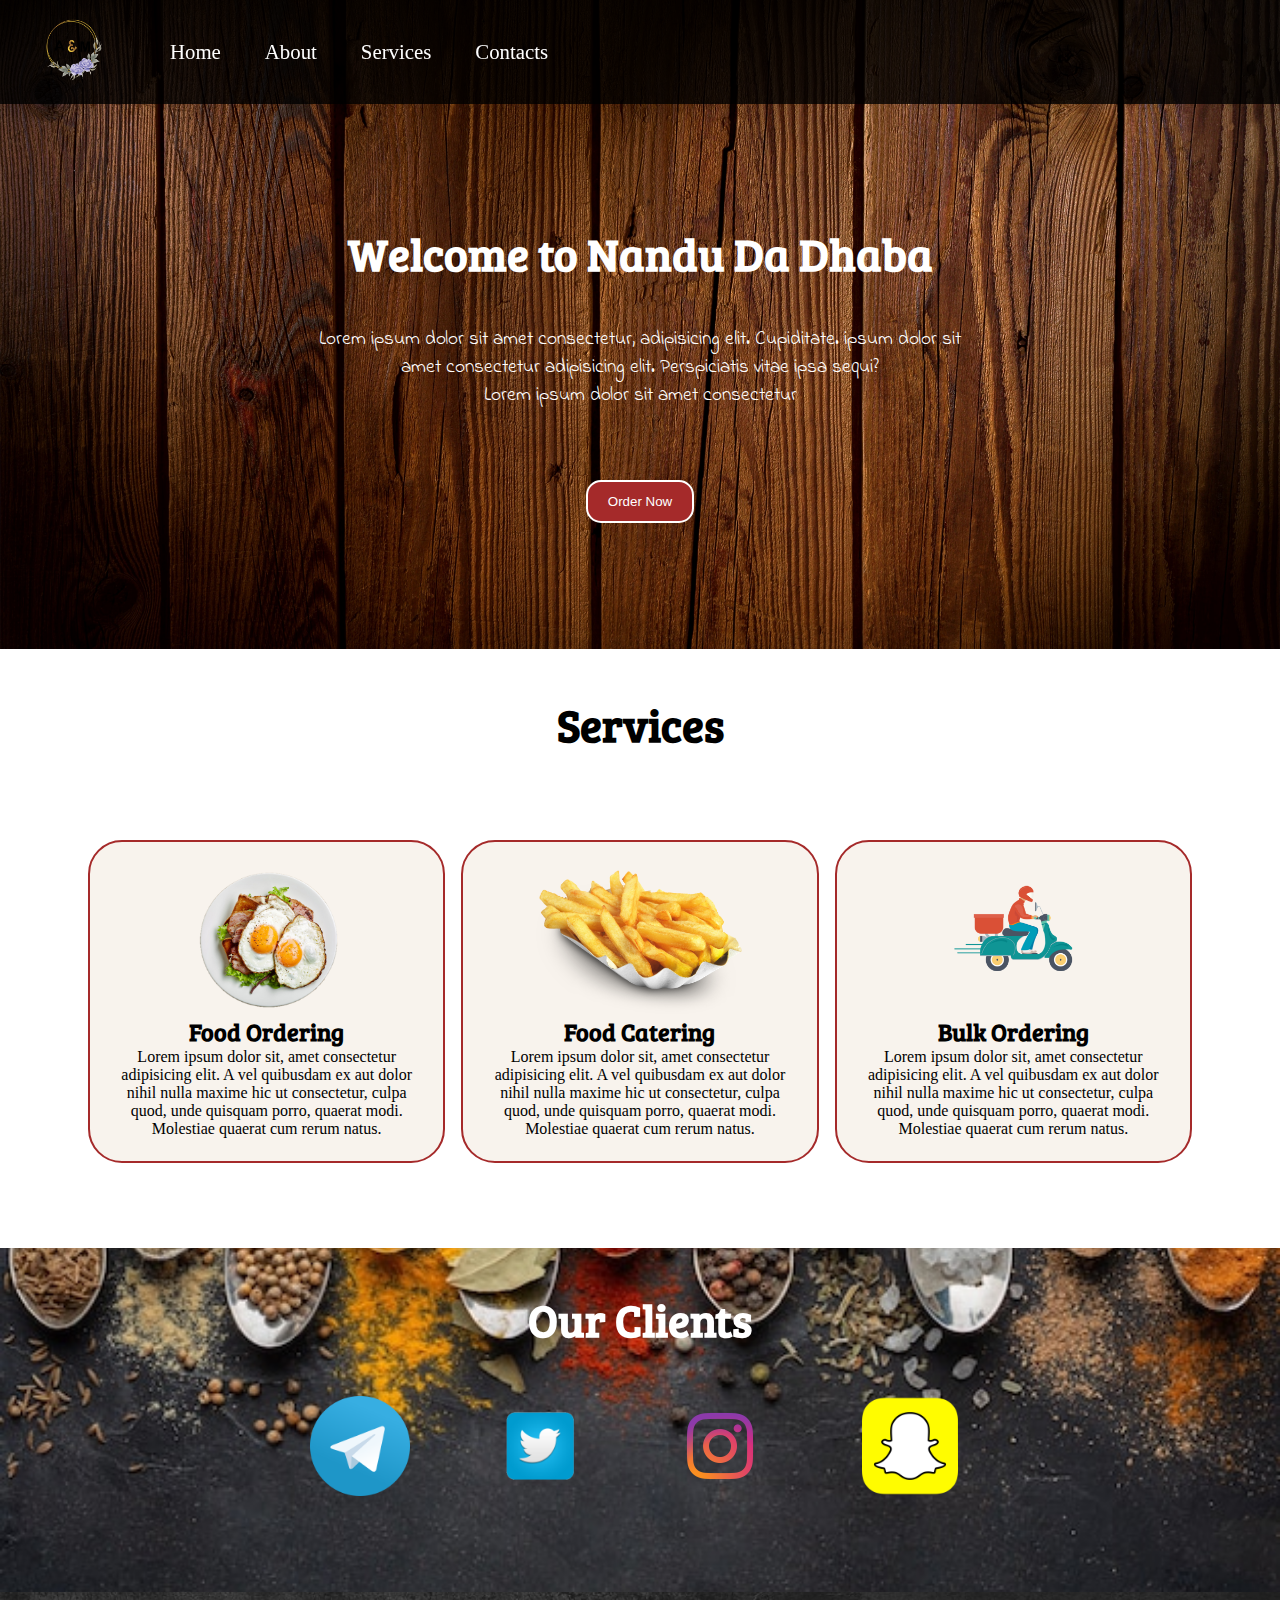
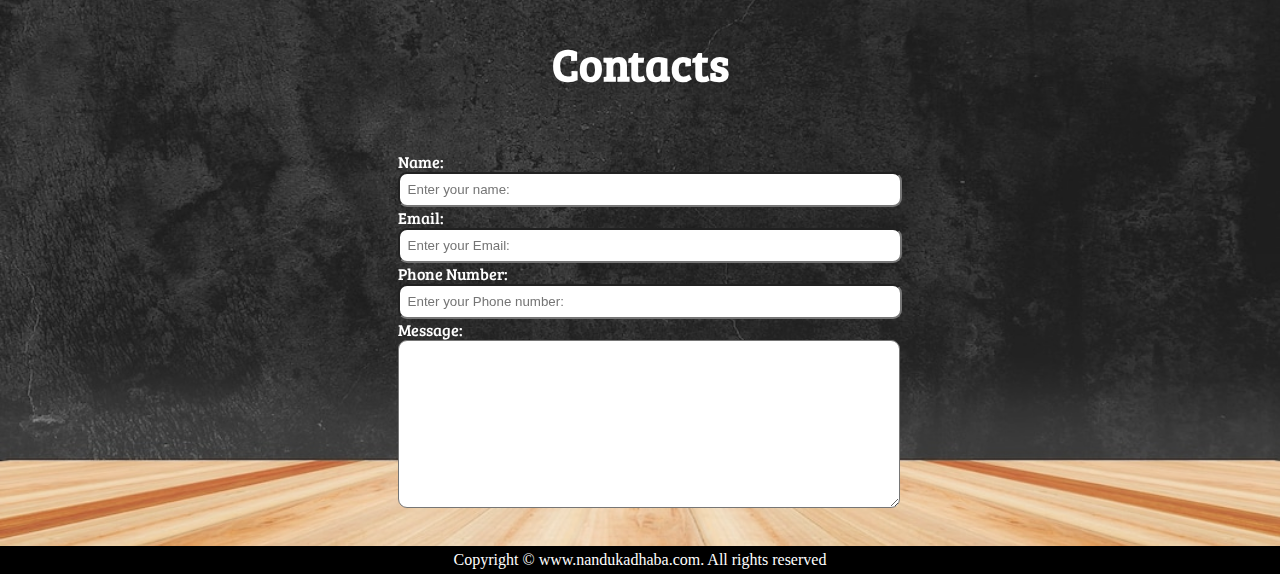
<file: WebDev/NanduDaDhaba/Index.html>
<!DOCTYPE html>
<html lang="en">
<head>
    <meta charset="UTF-8">
    <meta http-equiv="X-UA-Compatible" content="IE=edge">
    <meta name="viewport" content="width=device-width, initial-scale=1.0">
    <title>NanduKaDhaba.com</title>
    <link rel="stylesheet" href="style.css">
</head>
<body>
    <nav id="navbar">
        <div id="logo">
            <img src="logo.png" alt="NanduKaDhaba.com">
        </div>
        <ul>
            <li class="item"><a href="">Home</a></li>
            <li class="item"><a href="">About</a></li>
            <li class="item"><a href="">Services</a></li>
            <li class="item"><a href="">Contacts</a></li>
        </ul>
    </nav>
    <section id="home">
        <br><br><br><br><br>
        <h1 class="primary">
            Welcome to Nandu Da Dhaba
        </h1>
        <br>
        <p>Lorem ipsum dolor sit amet consectetur, adipisicing elit. Cupiditate. ipsum dolor sit amet consectetur adipisicing elit. Perspiciatis vitae ipsa sequi?</p>
        <p>Lorem ipsum dolor sit amet consectetur </p>
        <br><br><br>
        <button class="btn">
            Order Now
        </button>
    </section>
    <br><br><br><br><br><br><br>
    <section class="services-container">
        <h1 class="primary center">
            Services
        </h1>
        <div id="services">
            <div class="box">
                <img src="img1.png" alt="Bread Omlet">
                <h2 class="secondary center">Food Ordering</h2>
                <p class="center">Lorem ipsum dolor sit, amet consectetur adipisicing elit. A vel quibusdam ex aut dolor nihil nulla maxime hic ut consectetur, culpa quod, unde quisquam porro, quaerat modi. Molestiae quaerat cum rerum natus.</p>
                
            </div>
            <div class="box">
                <img src="img3.png" alt="Bread Omlet">
                <h2 class="secondary center">Food Catering</h2>
                <p class="center">Lorem ipsum dolor sit, amet consectetur adipisicing elit. A vel quibusdam ex aut dolor nihil nulla maxime hic ut consectetur, culpa quod, unde quisquam porro, quaerat modi. Molestiae quaerat cum rerum natus.</p>
                
            </div>
            <div class="box">
                <img src="img2.png" alt="Bread Omlet">
                <h2 class="secondary center">Bulk Ordering</h2>
                <p class="center">Lorem ipsum dolor sit, amet consectetur adipisicing elit. A vel quibusdam ex aut dolor nihil nulla maxime hic ut consectetur, culpa quod, unde quisquam porro, quaerat modi. Molestiae quaerat cum rerum natus.</p>
                
            </div>
        </div>
    </section>
    <section id="client-section">
        <br>
        <h1 class="primary center">
            Our Clients
        </h1>
        <br>
        <div id="client">
            <div id="client-item">
                <img src="client3.png" alt="First Client">
            </div>
            <div id="client-item">
                <img src="client2.png" alt="First Client">
            </div>
            <div id="client-item">
                <img src="client1.png" alt="First Client">
            </div>
            <div id="client-item">
                <img src="client33.png" alt="First Client">
            </div>
        </div>
    </section>
    <section id="contacts">
        <br>
        <h1 class="primary center">
            Contacts
        </h1>
        <div id="contact-box">
            <form action="">
                <div class="form-group">
                    <label for="name">Name:</label>
                    <input type="text" name="name" id="name" placeholder="Enter your name: ">
                </div>
                <div class="form-group">
                    <label for="email">Email:</label>
                    <input type="email" name="email" id="email" placeholder="Enter your Email: ">
                </div>
                <div class="form-group">
                    <label for="phone">Phone Number:</label>
                    <input type="number" name="phone" id="phone" placeholder="Enter your Phone number: ">
                </div>
                <div class="form-group">
                    <label for="message">Message:</label>
                    <textarea name="message" id="message" cols="30" rows="10"></textarea>
                </div>
            </form>
        </div>
    </section>
    <footer>
        <div class="center">
            Copyright &copy; www.nandukadhaba.com. All rights reserved
        </div>
    </footer>
</body>
</html>
</file>
<file: WebDev/NanduDaDhaba/style.css>
@import url('https://fonts.googleapis.com/css2?family=Bree+Serif&family=Indie+Flower&family=Pacifico&display=swap');
*{
    margin: 0;
    padding: 0;
}

/* Navbar */

#navbar{
    position: sticky;
    width: 100%;
    /* position: absolute; */
    top: 0px;
    display: flex;
    align-items: center;
    background: transparent !important;
}

#navbar::before{
    content: "";
    background-color: black;
    position: absolute;
    height: 100%;
    width: 100%;
    opacity: 0.8;
    z-index: -1;
}

#logo{
    margin: 10px 34px;
}

#logo img{
    height: 80px;
}

#navbar ul{
    display: flex;
}

#navbar ul li{
    list-style: none;
    font-size: 1.3rem;
}

#navbar ul li a{
    color: white;
    display: block;
    padding: 3px 22px;
    text-decoration: none;
}

#navbar ul li a:hover{
    color: black;
    background-color: white;
    border-radius: 50px;
}

/* Home */

#home{
    color: white;
    height: 435px;
    display: flex;
    flex-direction: column;
    padding: 3px 300px;
    align-items: center;
    justify-content: center;
}

#home::before{
    content: "";
    background: url(Background.jpg) no-repeat center center/cover;
    position: absolute;
    height: 100%;
    width: 100%;
    z-index: -1;
    height: 649px;
}

#home h1{
    font-family: 'Bree Serif', serif;
    text-align: center;
}

#home p{
    text-align: center;
    font-size: 1.2rem;
    font-family: 'Indie Flower', cursive;
}

/* Services */
#services{
    margin: 60px 60px;
    padding: 20px 20px;
    display: flex;
}

#services .box{
    border: 2px solid brown;
    margin: 5px 8px;
    padding: 23px 23px;
    border-radius: 34px;
    background-color: rgb(248, 243, 237);
}

#services .box img{
    height: 150px;
    display: block;
    margin: auto;
}

/* Client */

#client-section{
    color: white;
    position: relative;
    height: 344px;
}

#client-section::before{
    content: "";
    background: url(Background2.jpg) no-repeat center center/cover;
    position: absolute;
    height: 100%;
    width: 100%;
    z-index: -1;
}

#client{
    display: flex;
    justify-content: center;
    align-items: center; 
}

#client img{
    padding: 5px 40px;
    height: 100px;
}

#contacts{
    color: white;
    position: relative;
}

#contacts::before{
    content: "";
    background: url(Background3.jpg) no-repeat center center/cover;
    position: absolute;
    height: 100%;
    width: 100%;
    z-index: -1;
    opacity: 0.9;
}

#contact-box{
    font-family: 'Bree Serif', serif;
    display: flex; 
    align-items: center;
    justify-content: center;
    padding: 34px;
}

#contact-box form{
    width: 40%;
}

#contact-box input,
#contact-box textarea{
    font-size: 1.1;
    border-radius: 9px;
    width: 100%;
    padding: 0.5rem;
}

footer{
    background-color: black;
    color: white;
    padding: 5px;
    align-items: center;
}

/* Utility Classes */

.primary{
    font-family: 'Bree Serif', serif;
    margin: 23px;
    font-size: 2.8rem;
}

.secondary{
    font-family: 'Bree Serif', serif;
    font-size: 1.8;
}

.center{
    text-align: center;
}

.btn{
    color: white;
    background-color: brown;
    border: 2px solid white;
    padding: 12px 20px;
    border-radius: 15px;
    margin: 17px;
    cursor: pointer;
}

.btn:hover{
    color: black;
    background-color: white;
}
</file>
